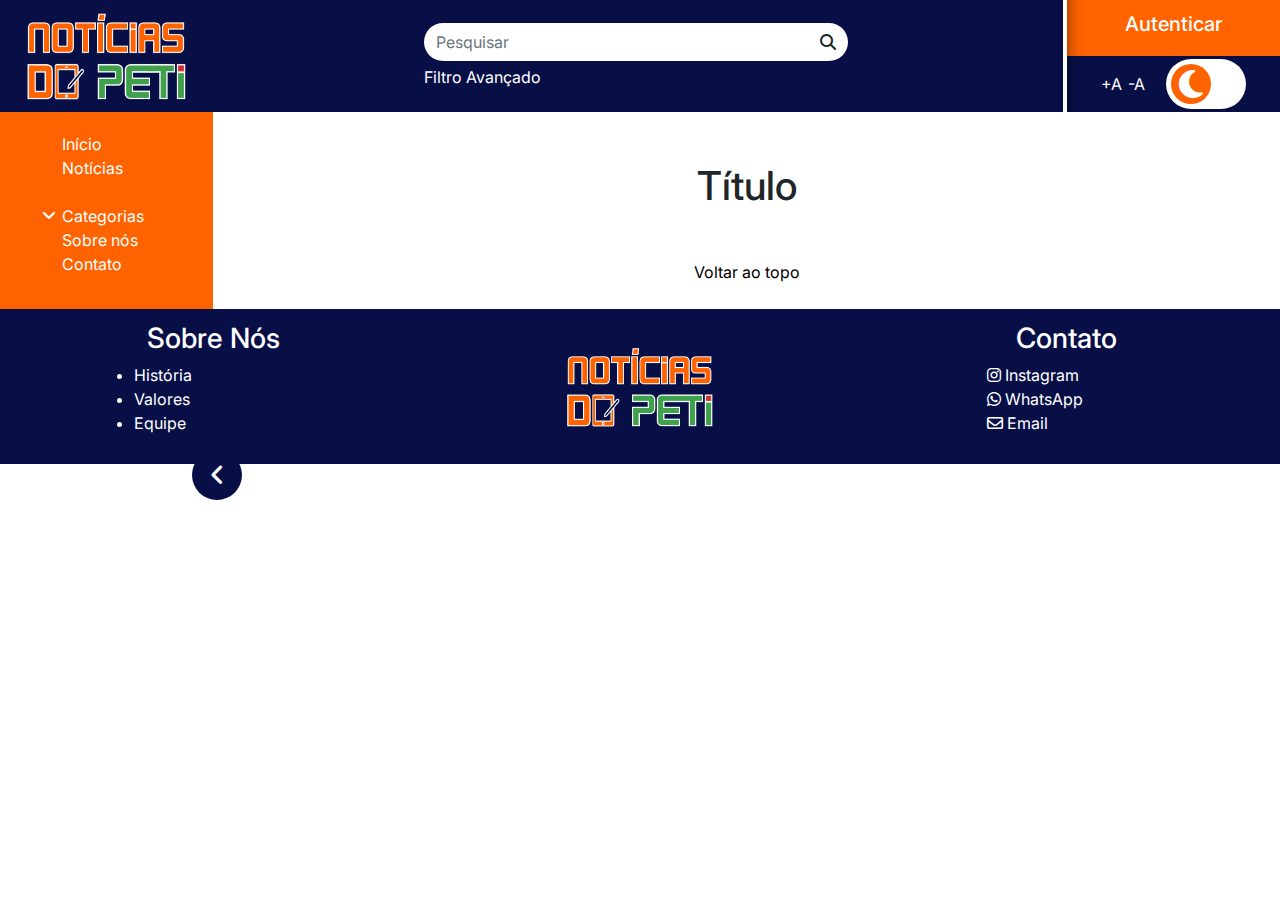
<file: arquivo-base.html>
<!DOCTYPE html>
<html lang="pt-br">
<head>
    <meta charset="UTF-8">
    <meta name="viewport" content="width=device-width, initial-scale=1, maximum-scale=1.25, minimum-scale=0.50, shrink-to-fit=no">
    <title>Notícias do PETi</title>
    <link rel="icon" type="image/x-icon" href="./imagens/logos/Favicon.png">

    <!-- Icones da Fontawesome -->
    <link href="./imagens/icons/fontawesome-free-6.4.0-web/css/all.css" rel="stylesheet">

    <!-- BOOTSTRAP -->
    <link rel="stylesheet" href="./bootstrap-4.6.2-dist/css/bootstrap.min.css">
    <script src="./bootstrap-4.6.2-dist/js/jquery.slim.min.js"></script>
    <script src="./bootstrap-4.6.2-dist/js/bootstrap.bundle.min.js"></script>
    
    <!-- CSS e JS Próprio -->
    <link rel="stylesheet" href="./estilos/estilos.css">
    <script type="text/javascript" src="./scripts/#"></script> <!-- Definir JS da página (se houver) -->
    <script type="text/javascript" src="./scripts/base.js"></script>
</head>
<body>
    <div class="container-fluid">
        
        
        <!-- CABEÇALHO -->
        <header>
            <div id="cabecalho" class="row">
                
                <!-- Logo -->
                <div class="Logo col-2">
                    <a href="./index.html"><img class="logoImg" src="./imagens/logos/Logo Transparente Branca.png" alt="Logo"></a>
                </div>

                <!-- Pesquisar -->
                <div id="Pesquisar" class="col">
                    <div class="row">
                        <div class="input-group mb-1">
                            <input type="search" class="form-control inputPesquisar" placeholder="Pesquisar" aria-label="Pesquisar" aria-describedby="basic-addon2">
                            <div class="input-group-append">
                                <button type="submit" class="btn submitPesquisar"><i class="fa-solid fa-magnifying-glass"></i></button>
                            </div>
                        </div>
                    
                        <a class="filtroAvancado linkBrancoAzul" href="#">Filtro Avançado</a>
                    </div>
                </div>

                <!-- Login e Acessibilidade -->
                <div id="Login" class="col-2">
                        
                    <!-- Login -->
                    <div class="Autenticacao">
                        <a href="./autenticar.html"><button class="btnEntrar"><h5>Autenticar</h5></button></a>
                    </div>
                
                
                    <!-- Acessibilidade -->
                    <div class="Acessibilidade">
                        <div class="acessibilidadeTexto">
                            <button class="btn linkBrancoAzul">+A</button>
                            <button class="btn linkBrancoAzul">-A</button>
                        </div>

                        <div class="modoNoturno">
                            <button id="btnLua" value="1" onclick="trocarBtn(1)">
                                <i class="fa-solid fa-moon fa-2xl" style="color: #ffffff;" ></i>
                            </button>
                            <button id="btnSol" value="2" onclick="trocarBtn(2)">
                                <i class="fa-solid fa-sun fa-xl" style="color: #ffffff;"></i>
                            </button>
                        </div>
                    </div>
                        
                </div>

            </div>
        </header>


        <div class="conteudo">
            <div class="row">

                <!-- Menu -->
                    <!-- Hamburguer -->
                    <div class="hamburguer">
                        <button id="hamburguerBtn" class="btn" onclick="menuShow(1)"><i id="iconAngleHide" class="fa-solid fa-angle-left fa-xl" style="color: #ffffff;"></i></button>
                    </div>

                    <!-- Menu em si -->
                    <div id="MenuAbsolute" class="col-2">
                        <div id="Menu">
                            <div id="paginas">
                                <a class="linkBrancoLaranja" href="./index.html">Início</a><br>
                                <a class="linkBrancoLaranja" href="./noticias.html">Notícias</a><br><br>

                                <i id="iconAngleDrop" class="fa-sharp fa-solid fa-angle-down" onclick="dropdownList(1)"></i>
                                <button class="dropText desistilizacao textoBranco" type="button" onclick="dropdownList(1)">Categorias</button><br>
                                
                                <div id="dropItens">
                                    <a class="linkBrancoLaranja" href="./ensino.html">Ensino</a><br>
                                    <a class="linkBrancoLaranja" href="./pesquisa.html">Pesquisa</a><br>
                                    <a class="linkBrancoLaranja" href="./extensao.html">Extensão</a><br>
                                </div>
                                
                                <a class="linkBrancoLaranja" href="./sobre.html">Sobre nós</a><br>

                                <a class="linkBrancoLaranja" href="#rodape">Contato</a>
                            </div>
                        </div>
                    </div>
                <!-- Fim do Menu -->

                <!-- Conteúdo -->
                <div class="col">
                    <div class="container">
                        <h1 class="titulo centralizarItens">Título</h1>


                        <!-- CONTEUDO AQUI -->



                        
                    </div>

                    <a class="voltarAoTopo linkPretoAzul centralizarItens" href="#top">Voltar ao topo</a>
                </div>
            </div>
        </div>

        <footer>
            <div id="rodape" class="row">
                <div class="col-md sobreNos">
                    <h3 class="centralizarItens">Sobre Nós</h3>

                    <ul>
                        <li class="listItem"><a class="linkBrancoAzul" href="./sobre.html#Historia">História</a></li>
                        <li class="listItem"><a class="linkBrancoAzul" href="./sobre.html#Valores">Valores</a></li>
                        <li class="listItem"><a class="linkBrancoAzul" href="./sobre.html#Equipe">Equipe</a></li>
                    </ul>
                </div>

                <div class="Logo col">
                    <div class="centralizarTexto">
                        <a href="./index.html"><img class="logoImg" src="./imagens/logos/Logo Transparente Branca.png" alt="Logo" style="max-width: 50%;"></a>
                    </div>
                </div>
                
                <div class="col-md contato">
                    <h3 class="centralizarItens">Contato</h3>

                    <ul class="listMenuNone">
                        <li class="listItem"><i class="fa-brands fa-instagram" style="color: #ffffff;"></i><a class="linkBrancoAzul" href="#"> Instagram</a></li>
                        <li class="listItem"><i class="fa-brands fa-whatsapp" style="color: #ffffff;"></i><a class="linkBrancoAzul" href="#"> WhatsApp</a></li>
                        <li class="listItem"><i class="fa-regular fa-envelope" style="color: #ffffff;"></i><a class="linkBrancoAzul" href="#"> Email</a></li>
                    </ul>
                </div>
                
            </div>
        </footer>
    </div>
</body>
</html>
</file>
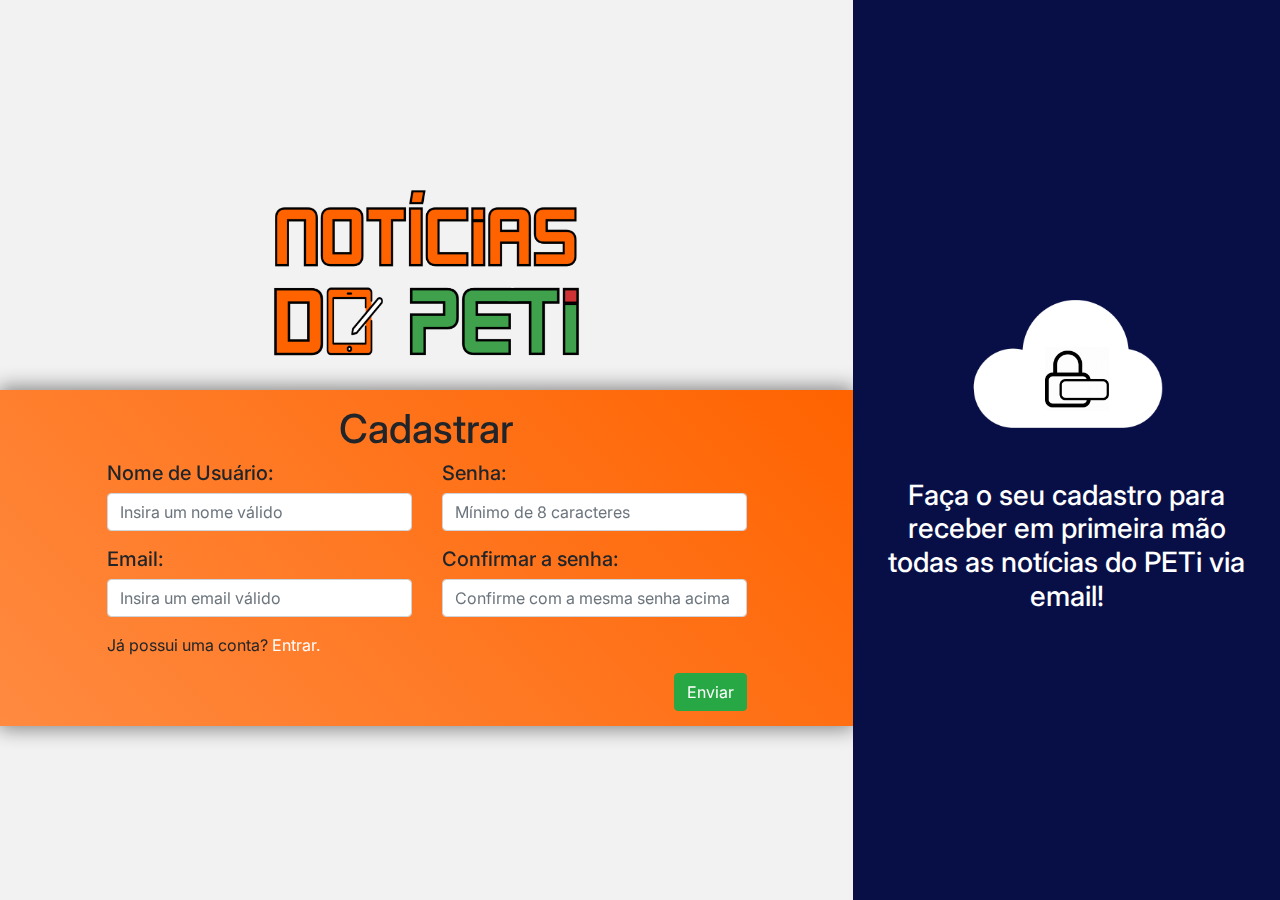
<file: autenticar-create.html>
<!DOCTYPE html>
<html lang="pt-br">
<head>
    <meta charset="UTF-8">
    <meta name="viewport" content="width=device-width, initial-scale=1, maximum-scale=1.25, minimum-scale=0.50, shrink-to-fit=no">
    <title>Notícias do PETi</title>
    <link rel="icon" type="image/x-icon" href="./imagens/logos/Favicon.png">

    <!-- Icones da Fontawesome -->
    <link href="./imagens/icons/fontawesome-free-6.4.0-web/css/all.css" rel="stylesheet">

    <!-- BOOTSTRAP -->
    <link rel="stylesheet" href="./bootstrap-4.6.2-dist/css/bootstrap.min.css">
    <script src="./bootstrap-4.6.2-dist/js/jquery.slim.min.js"></script>
    <script src="./bootstrap-4.6.2-dist/js/bootstrap.bundle.min.js"></script>
    
    <!-- CSS e JS Próprio -->
    <link rel="stylesheet" href="./estilos/estilos.css">
    <script type="text/javascript" src="./scripts/#"></script> <!-- Definir JS da página (se houver) -->
    <script type="text/javascript" src="./scripts/base.js"></script>
</head>
<body>
    <div class="container-fluid">
        <div class="conteudo">

            <div class="row">

                <div class="col-8 divLogin">
                    
                    <div class="Logo mb-3">
                        <a href="./index.html"><img class="logoImg" src="./imagens/logos/Logo Transparente Preto.png" alt="Logo"></a>
                    </div>
                    
                    <div class="login">
                        <h1>Cadastrar</h1>

                        <form id="formLogin" action="#" class="w-75">
                            <div class="row">
                                <div class="col">
                                    <label for="userInput" class="esquerdaTexto mb-0"><h5>Nome de Usuário:</h5></label>
                                    <input type="user" class="form-control mb-3" id="userInput" name="user" placeholder="Insira um nome válido" required/>

                                    <label for="emailInput" class="esquerdaTexto mb-0"><h5>Email:</h5></label>
                                    <input type="email" class="form-control mb-3" id="emailInput" name="email" placeholder="Insira um email válido" required/>
                                </div>
                                <div class="col">
                                    <label for="senha1Input" class="esquerdaTexto mb-0"><h5>Senha:</h5></label>
                                    <input type="password" class="form-control mb-3" id="senha1Input" name="senha1" placeholder="Mínimo de 8 caracteres" required/>

                                    <label for="senha2Input" class="esquerdaTexto mb-0"><h5>Confirmar a senha:</h5></label>
                                    <input type="password" class="form-control mb-3" id="senha2Input" name="senha2" placeholder="Confirme com a mesma senha acima" required/>
                                </div>
                            </div>
                            

                            

                            <p>Já possui uma conta? <a href="./autenticar-login.html" class="linkBrancoLaranja">Entrar.</a></p>
                            <div class="direitaTexto">
                                <button type="submit" class="btn btn-success">Enviar</button>
                            </div>
                        </form>

                    </div>
                </div>

                <div class="col-4 divInfo p-4 textoBranco">
                    <div class="cadeadoCloud">
                        <img src="./imagens/icons/gif-login/cloud.png" class="cloud" alt="">
                        <img src="./imagens/icons/gif-login/cadeado.gif" class="cadeado" alt="">
                    </div>
                    
                    <h3 class="centralizarTexto">Faça o seu cadastro para receber em primeira mão todas as notícias do PETi via email!</h3>
                    
                </div>

            </div>

        </div>
    </div>
</body>
</html>
</file>
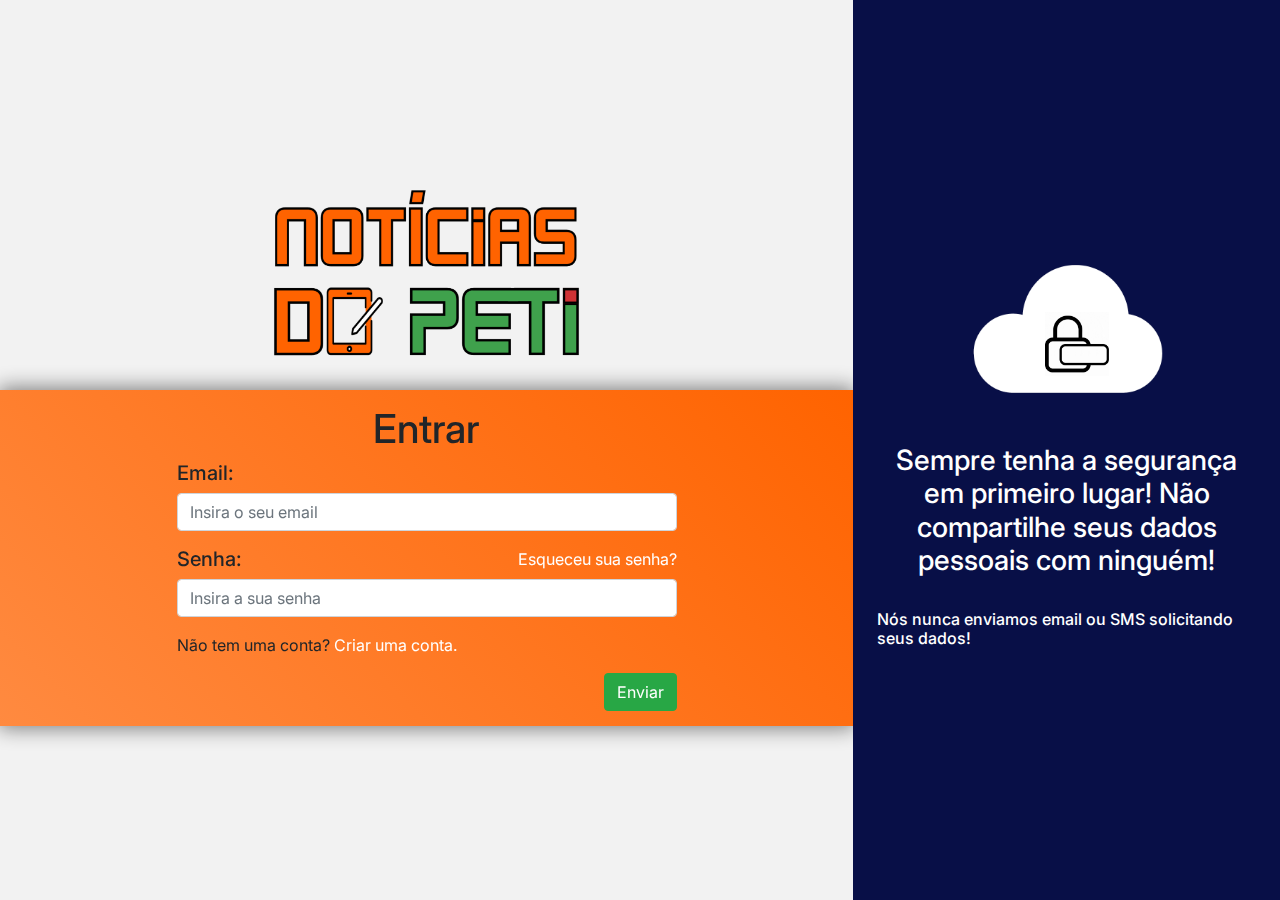
<file: autenticar.html>
<!DOCTYPE html>
<html lang="pt-br">
<head>
    <meta charset="UTF-8">
    <meta name="viewport" content="width=device-width, initial-scale=1, maximum-scale=1.25, minimum-scale=0.50, shrink-to-fit=no">
    <title>Notícias do PETi</title>
    <link rel="icon" type="image/x-icon" href="./imagens/logos/Favicon.png">

    <!-- Icones da Fontawesome -->
    <link href="./imagens/icons/fontawesome-free-6.4.0-web/css/all.css" rel="stylesheet">

    <!-- BOOTSTRAP -->
    <link rel="stylesheet" href="./bootstrap-4.6.2-dist/css/bootstrap.min.css">
    <script src="./bootstrap-4.6.2-dist/js/jquery.slim.min.js"></script>
    <script src="./bootstrap-4.6.2-dist/js/bootstrap.bundle.min.js"></script>
    
    <!-- CSS e JS Próprio -->
    <link rel="stylesheet" href="./estilos/estilos.css">
    <script type="text/javascript" src="./scripts/#"></script> <!-- Definir JS da página (se houver) -->
    <script type="text/javascript" src="./scripts/base.js"></script>
    <script type="text/javascript" src="./scripts/autenticar.js"></script>
</head>
<body>
    <div class="container-fluid">
        <div class="conteudo">

            <div class="row">

                <div class="col-8 divLogin">
                    
                    <div class="Logo mb-3">
                        <a href="./index.html"><img class="logoImg" src="./imagens/logos/Logo Transparente Preto.png" alt="Logo"></a>
                    </div>
                    
                    <div class="login" id="formLogin">
                        <h1>Entrar</h1>

                        <form id="formAuth" action="#" autocomplete="off">
                            <label for="emailInput" class="esquerdaTexto mb-0"><h5>Email:</h5></label>
                            <input type="email" class="form-control mb-3" id="emailInput" name="email" placeholder="Insira o seu email" required/>

                            <label for="senhaInput" class="esquerdaTexto mb-0"><h5>Senha:</h5></label>
                            <a href="#" class="linkBrancoLaranja esqueceuSenha">Esqueceu sua senha?</a>

                            <input type="password" class="form-control mb-3" id="senhaInput" name="senha" placeholder="Insira a sua senha" required/>

                            <p>Não tem uma conta? <button class="desistilizacao linkBrancoLaranja" type="none" onclick="autenticarCreate()">Criar uma conta.</button></p>
                            <div class="direitaTexto">
                                <button type="submit" class="btn btn-success">Enviar</button>
                            </div>
                        </form>

                    </div>



                    <div class="login" id="formCreate">
                        <h1>Cadastrar</h1>

                        <form id="formAuth" class="w-75" action="#" autocomplete="off">
                            <div class="row">
                                <div class="col">
                                    <label for="userInput" class="esquerdaTexto mb-0"><h5>Nome de Usuário:</h5></label>
                                    <input type="user" class="form-control mb-3" id="userInput" name="user" placeholder="Insira um nome válido" required/>

                                    <label for="emailInput" class="esquerdaTexto mb-0"><h5>Email:</h5></label>
                                    <input type="email" class="form-control mb-3" id="emailInput" name="email" placeholder="Insira um email válido" required/>
                                </div>
                                <div class="col">
                                    <label for="senha1Input" class="esquerdaTexto mb-0"><h5>Senha:</h5></label>
                                    <input type="password" class="form-control mb-3" id="senha1Input" name="senha1" placeholder="Mínimo de 8 caracteres" required/>

                                    <label for="senha2Input" class="esquerdaTexto mb-0"><h5>Confirmar a senha:</h5></label>
                                    <input type="password" class="form-control mb-3" id="senha2Input" name="senha2" placeholder="Confirme com a mesma senha acima" required/>
                                </div>
                            </div>
                            
                            <p>Já possui uma conta? <button class="desistilizacao linkBrancoLaranja" type="none" onclick="autenticarLogin()">Entrar.</button></p>
                            <div class="direitaTexto">
                                <button type="submit" class="btn btn-success">Enviar</button>
                            </div>
                        </form>

                    </div>
                </div>

                <div class="col-4 divInfo p-4 textoBranco">
                    <div class="cadeadoCloud">
                        <img src="./imagens/icons/gif-login/cloud.png" class="cloud" alt="">
                        <img src="./imagens/icons/gif-login/cadeado.gif" class="cadeado" alt="">
                    </div>
                    

                    <div id="textoLogin">
                        <h3 class="centralizarTexto">Sempre tenha a segurança em primeiro lugar! Não compartilhe seus dados pessoais com ninguém!</h3>
                        <br>
                        <h6>Nós nunca enviamos email ou SMS solicitando seus dados!</h6>
                    </div>

                    <div id="textoCreate">
                        <h3 class="centralizarTexto">Faça o seu cadastro para receber em primeira mão todas as notícias do PETi via email!</h3>
                    </div>
                </div>

            </div>

        </div>
    </div>
</body>
</html>
</file>
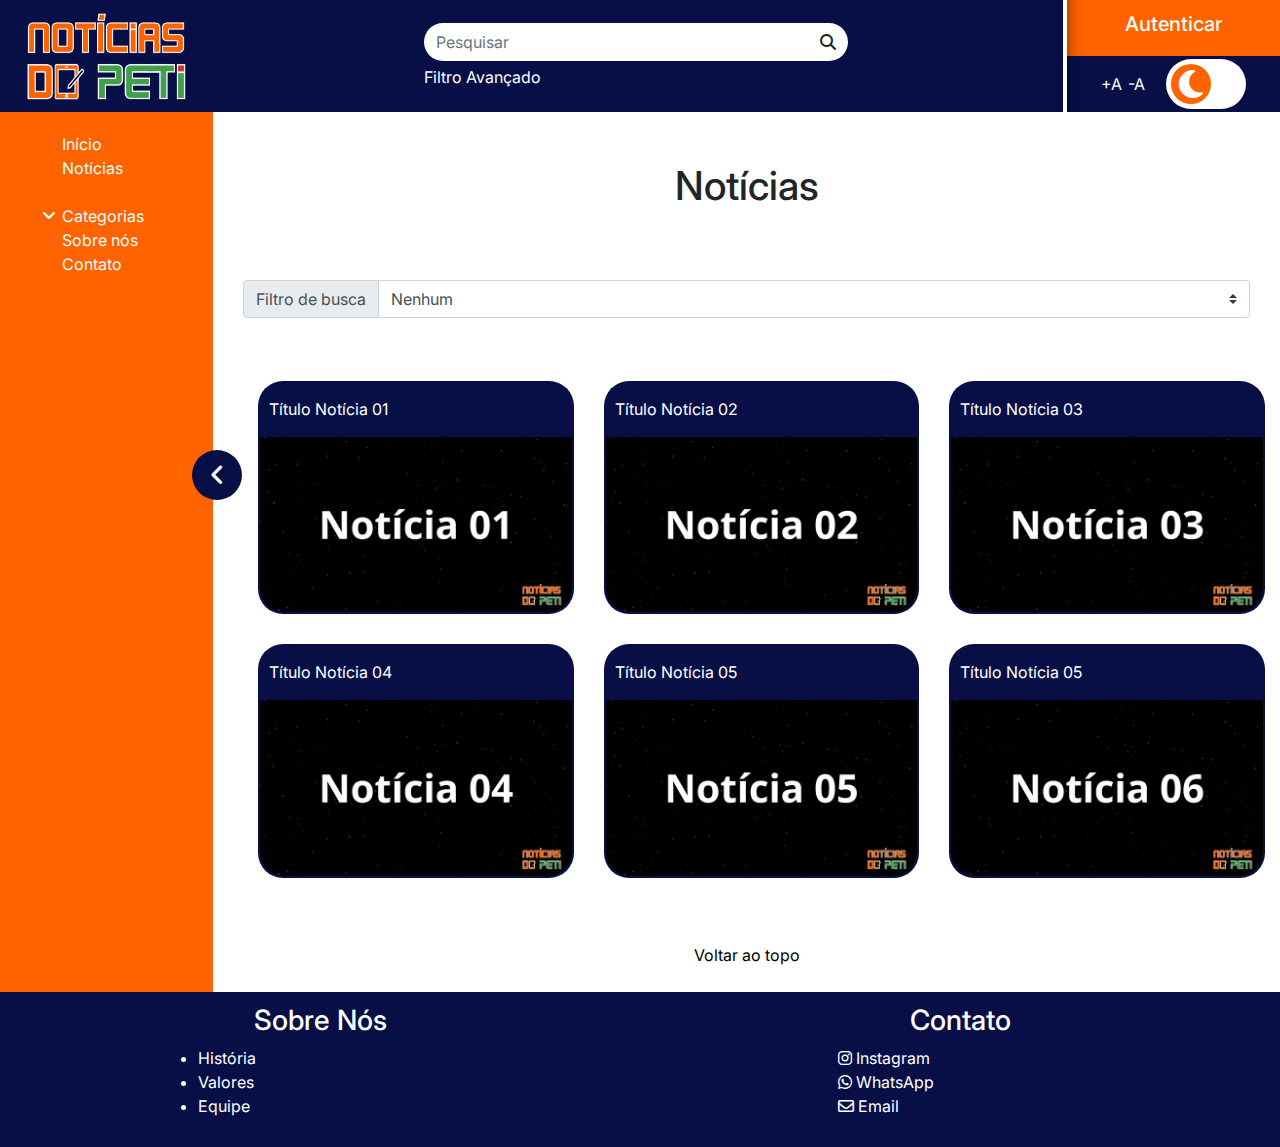
<file: noticias.html>
<!DOCTYPE html>
<html lang="pt-br">
<head>
    <meta charset="UTF-8">
    <meta name="viewport" content="width=device-width, initial-scale=1, maximum-scale=1.25, minimum-scale=0.50, shrink-to-fit=no">
    <title>Notícias do PETi</title>
    <link rel="icon" type="image/x-icon" href="./imagens/logos/Favicon.png">

    <!-- Icones da Fontawesome -->
    <link href="./imagens/icons/fontawesome-free-6.4.0-web/css/all.css" rel="stylesheet">

    <!-- BOOTSTRAP -->
    <link rel="stylesheet" href="./bootstrap-4.6.2-dist/css/bootstrap.min.css">
    <script src="./bootstrap-4.6.2-dist/js/jquery.slim.min.js"></script>
    <script src="./bootstrap-4.6.2-dist/js/bootstrap.bundle.min.js"></script>
    
    <!-- CSS e JS Próprio -->
    <link rel="stylesheet" href="./estilos/estilos.css">
    <script type="text/javascript" src="./scripts/#"></script> <!-- Definir JS da página (se houver) -->
    <script type="text/javascript" src="./scripts/base.js"></script>
</head>
<body>
    <div class="container-fluid">
        
        
        <!-- CABEÇALHO -->
        <header>
            <div id="cabecalho" class="row">
                
                <!-- Logo -->
                <div class="Logo col-2">
                    <a href="./index.html"><img class="logoImg" src="./imagens/logos/Logo Transparente Branca.png" alt="Logo"></a>
                </div>

                <!-- Pesquisar -->
                <div id="Pesquisar" class="col">
                    <div class="row">
                        <div class="input-group mb-1">
                            <input type="search" class="form-control inputPesquisar" placeholder="Pesquisar" aria-label="Pesquisar" aria-describedby="basic-addon2">
                            <div class="input-group-append">
                                <button type="submit" class="btn submitPesquisar"><i class="fa-solid fa-magnifying-glass"></i></button>
                            </div>
                        </div>
                    
                        <a class="filtroAvancado linkBrancoAzul" href="#">Filtro Avançado</a>
                    </div>
                </div>

                <!-- Login e Acessibilidade -->
                <div id="Login" class="col-2">
                        
                    <!-- Login -->
                    <div class="Autenticacao">
                        <a href="./autenticar.html"><button class="btnEntrar"><h5>Autenticar</h5></button></a>
                    </div>
                
                
                    <!-- Acessibilidade -->
                    <div class="Acessibilidade">
                        <div class="acessibilidadeTexto">
                            <button class="btn linkBrancoAzul">+A</button>
                            <button class="btn linkBrancoAzul">-A</button>
                        </div>

                        <div class="modoNoturno">
                            <button id="btnLua" value="1" onclick="trocarBtn(1)">
                                <i class="fa-solid fa-moon fa-2xl" style="color: #ffffff;" ></i>
                            </button>
                            <button id="btnSol" value="2" onclick="trocarBtn(2)">
                                <i class="fa-solid fa-sun fa-xl" style="color: #ffffff;"></i>
                            </button>
                        </div>
                    </div>
                        
                </div>

            </div>
        </header>


        <div class="conteudo">
            <div class="row">

                <!-- Menu -->
                    <!-- Hamburguer -->
                    <div class="hamburguer">
                        <button id="hamburguerBtn" class="btn" onclick="menuShow(1)"><i id="iconAngleHide" class="fa-solid fa-angle-left fa-xl" style="color: #ffffff;"></i></button>
                    </div>

                    <!-- Menu em si -->
                    <div id="MenuAbsolute" class="col-2">
                        <div id="Menu">
                            <div id="paginas">
                                <a class="linkBrancoLaranja" href="./index.html">Início</a><br>
                                <a class="linkBrancoLaranja" href="./noticias.html">Notícias</a><br><br>

                                <i id="iconAngleDrop" class="fa-sharp fa-solid fa-angle-down" onclick="dropdownList(1)"></i>
                                <button class="dropText desistilizacao textoBranco" type="button" onclick="dropdownList(1)">Categorias</button><br>
                                
                                <div id="dropItens">
                                    <a class="linkBrancoLaranja" href="./ensino.html">Ensino</a><br>
                                    <a class="linkBrancoLaranja" href="./pesquisa.html">Pesquisa</a><br>
                                    <a class="linkBrancoLaranja" href="./extensao.html">Extensão</a><br>
                                </div>
                                
                                <a class="linkBrancoLaranja" href="./sobre.html">Sobre nós</a><br>

                                <a class="linkBrancoLaranja" href="#rodape">Contato</a>
                            </div>
                        </div>
                    </div>
                <!-- Fim do Menu -->

                <!-- Conteúdo -->
                <div class="col">
                    <div class="container">
                        <h1 class="titulo centralizarItens">Notícias</h1>
                        
                        <div class="espaco-50"></div>

                        <div class="input-group mb-5">
                            <div class="input-group-prepend">
                                <label class="input-group-text" for="filtro">Filtro de busca</label>
                            </div>
                            <select class="custom-select" id="filtro" name="filtro">
                                <option selected>Nenhum</option>
                                <option value="1">Ensino</option>
                                <option value="2">Pesquisa</option>
                                <option value="3">Extensão</option>
                                <option value="4">Eventos</option>
                            </select>
                        </div>

                        <div class="row">
                            <div class="col-sm-12 col-md-6 col-xl-4">
                                <div class="noticiaCard">
                                    <div class="tituloNoticia">Título Notícia 01</div>
                                    <img class="imgNoticia" src="./imagens/capas/noticia-1.png">
                                </div>
                            </div>
                            
                            <div class="col-sm-12 col-md-6 col-xl-4">
                                <div class="noticiaCard">
                                    <div class="tituloNoticia">Título Notícia 02</div>
                                    <img class="imgNoticia" src="./imagens/capas/noticia-2.png">
                                </div>
                            </div>
                            
                            <div class="col-sm-12 col-md-6 col-xl-4">
                                <div class="noticiaCard">
                                    <div class="tituloNoticia">Título Notícia 03</div>
                                    <img class="imgNoticia" src="./imagens/capas/noticia-3.png">
                                </div>
                            </div>
                            
                            <div class="col-sm-12 col-md-6 col-xl-4">
                                <div class="noticiaCard">
                                    <div class="tituloNoticia">Título Notícia 04</div>
                                    <img class="imgNoticia" src="./imagens/capas/noticia-4.png">
                                </div>
                            </div>
                            
                            <div class="col-sm-12 col-md-6 col-xl-4">
                                <div class="noticiaCard">
                                    <div class="tituloNoticia">Título Notícia 05</div>
                                    <img class="imgNoticia" src="./imagens/capas/noticia-5.png">
                                </div>
                            </div>
                            
                            <div class="col-sm-12 col-md-6 col-xl-4">
                                <div class="noticiaCard">
                                    <div class="tituloNoticia h-auto hm-100">Título Notícia 05</div>
                                    <img class="imgNoticia" src="./imagens/capas/noticia-6.png">
                                </div>
                            </div>
                        </div>
                        
                    </div>

                    <a class="voltarAoTopo linkPretoAzul centralizarItens" href="#top">Voltar ao topo</a>
                </div>
            </div>
        </div>

        <footer>
            <div id="rodape" class="row">
                <div class="col-md sobreNos">
                    <h3 class="centralizarItens">Sobre Nós</h3>

                    <ul>
                        <li class="listItem"><a class="linkBrancoAzul" href="./sobre.html#Historia">História</a></li>
                        <li class="listItem"><a class="linkBrancoAzul" href="./sobre.html#Valores">Valores</a></li>
                        <li class="listItem"><a class="linkBrancoAzul" href="./sobre.html#Equipe">Equipe</a></li>
                    </ul>
                </div>

                <div class="col-md contato">
                    <h3 class="centralizarItens">Contato</h3>

                    <ul class="listMenuNone">
                        <li class="listItem"><i class="fa-brands fa-instagram" style="color: #ffffff;"></i><a class="linkBrancoAzul" href="#"> Instagram</a></li>
                        <li class="listItem"><i class="fa-brands fa-whatsapp" style="color: #ffffff;"></i><a class="linkBrancoAzul" href="#"> WhatsApp</a></li>
                        <li class="listItem"><i class="fa-regular fa-envelope" style="color: #ffffff;"></i><a class="linkBrancoAzul" href="#"> Email</a></li>
                    </ul>
                </div>
                
            </div>
        </footer>
    </div>
</body>
</html>
</file>
<file: estilos/estilos.css>
@import url(./estrutura-base.css);
@import url(./padronizacao.css);

/* Páginas */
@import url(./index.css);
@import url(./sobre.css);
@import url(./noticias.css);
@import url(./autenticar.css);
</file>
